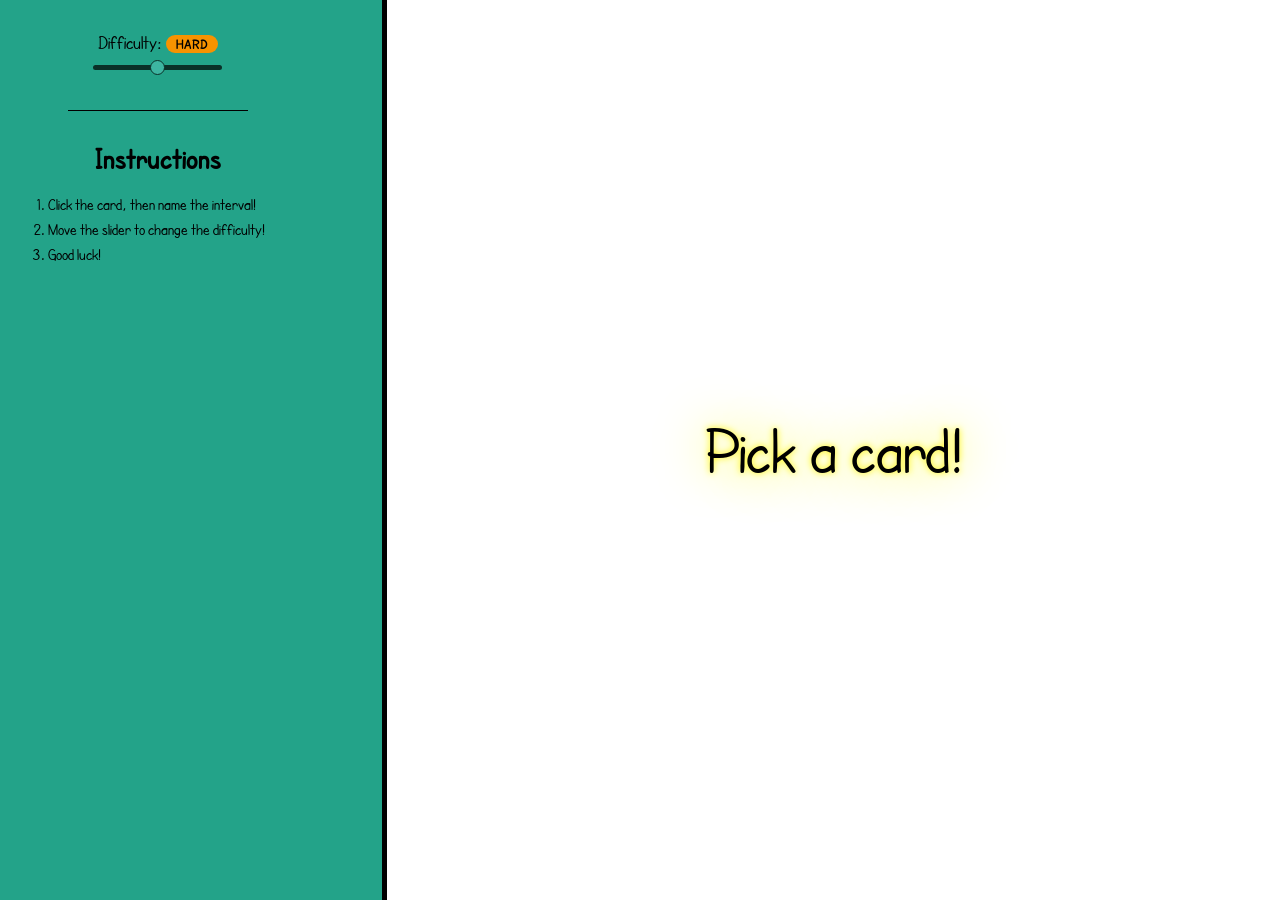
<file: index.html>
<!DOCTYPE html>
<html><head>
<meta http-equiv="content-type" content="text/html; charset=UTF-8">
<script src="https://code.jquery.com/jquery-3.4.1.min.js"></script>
<script src="scripts/namethefriends.js"></script>
<link href="stylesheets/namethefriends2.css" rel="stylesheet">

<title>KC & Friends - Demo</title>

<link rel="apple-touch-icon" sizes="180x180" href="favicon_io/apple-touch-icon.png">
<link rel="icon" type="image/png" sizes="32x32" href="favicon_io/favicon-32x32.png">
<link rel="icon" type="image/png" sizes="16x16" href="favicon_io/favicon-16x16.png">
<link rel="manifest" href="favicon_io/site.webmanifest">

</head>

<body>

<div id="container">

<div id="sidebar">
<div id="questions">

<center id="diff">Difficulty:
<span id="easy" class="easy diff">Easy</span>
<span id="medium" class="medium diff">Hard</span>
<span id="easymedium" class="easymedium diff">Harder</span>
<span id="hard" class="hard diff">LEVEL 3</span>
<span id="easymediumhard" class="easymediumhard diff">Hardest</span>
<span id="expert" class="expert diff">AHHHHH!!!</span>
<input type="range" id="difficulty" name="difficulty" class="slider" min="0" max="2"></center>

<hr>

<div class="easy questions">
<h2>Instructions</h2>

<ol>
<li>Click the card, then name the interval!</li>
<li>Move the slider to change the difficulty!</li>
<li>Good luck!</li>
</ol>

</div>

<div class="easymedium medium questions">
<h2>Instructions</h2>

<ol>
<li>Click the card, then name the interval!</li>
<li>Move the slider to change the difficulty!</li>
<li>Good luck!</li>
</ol>

</div>

<div class="easymediumhard hard questions">
<h2>Instructions</h2>

<ol>
<li>Click the card, then name the interval!</li>
<li>Move the slider to change the difficulty!</li>
<li>Good luck!</li>
</ol>

</div>

<div class="expert questions">
<h2>Instructions</h2>

<ol>
<li>Click the card, then name the interval!</li>
<li>Move the slider to change the difficulty!</li>
<li>Good luck!</li>
</ol>

</div>

</div>
</div>

<div id="cards">
<div class="valign">
    <div id="card_pull"><div id="pull_card">Pick a card!</div></div>
</div>
</div>

</div>

</body>
</html>
</file>
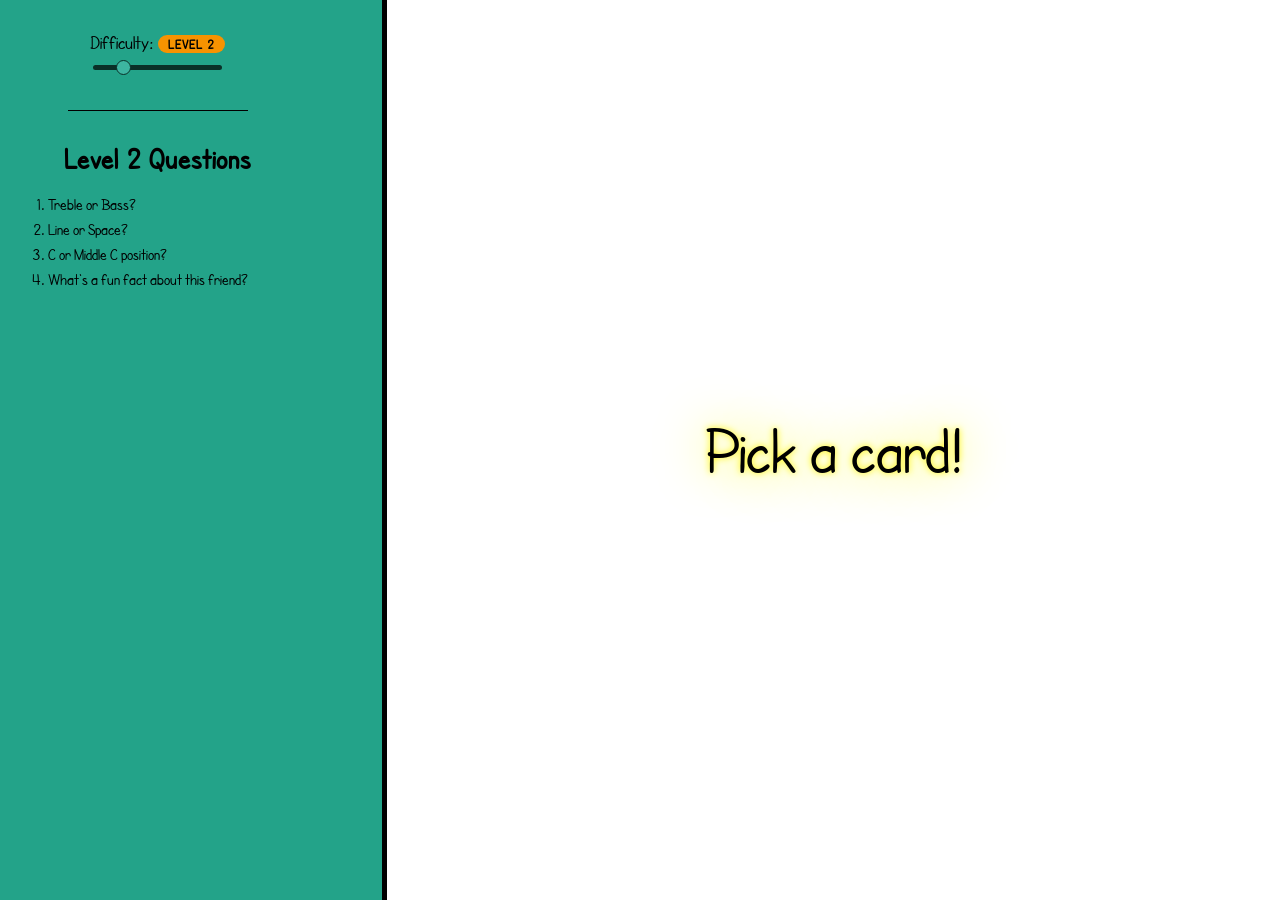
<file: KC & Friends 4/index.html>
<!DOCTYPE html>
<html><head>
<meta http-equiv="content-type" content="text/html; charset=UTF-8">
<script src="https://code.jquery.com/jquery-3.4.1.min.js"></script>
<script src="scripts/namethefriends.js"></script>
<link href="stylesheets/namethefriends2.css" rel="stylesheet">

<title>KC & Friends - Demo</title>

<link rel="apple-touch-icon" sizes="180x180" href="favicon_io/apple-touch-icon.png">
<link rel="icon" type="image/png" sizes="32x32" href="favicon_io/favicon-32x32.png">
<link rel="icon" type="image/png" sizes="16x16" href="favicon_io/favicon-16x16.png">
<link rel="manifest" href="favicon_io/site.webmanifest">

</head>

<body>

<div id="container">

<div id="sidebar">
<div id="questions">

<center id="diff">Difficulty:
<span id="easy" class="easy diff">LEVEL 1</span>
<span id="medium" class="medium diff">LEVEL 2</span>
<span id="easymedium" class="easymedium diff">LEVEL 1 + 2</span>
<span id="hard" class="hard diff">LEVEL 3</span>
<span id="easymediumhard" class="easymediumhard diff">LEVEL 1 + 2 + 3</span>
<span id="expert" class="expert diff">LEVEL 4</span>
<input type="range" id="difficulty" name="difficulty" class="slider" min="0" max="5"></center>

<hr>

<div class="easy questions">
<h2>Level 1 Questions</h2>

<ol>
<li>Treble or Bass?</li>
<li>Line or Space?</li>
<li>Play the note!</li>
<li>What's a fun fact about this friend?</li>
</ol>

</div>

<div class="easymedium medium questions">
<h2>Level 2 Questions</h2>

<ol>
<li>Treble or Bass?</li>
<li>Line or Space?</li>
<li>C or Middle C position?</li>
<li>What's a fun fact about this friend?</li>
</ol>

</div>

<div class="easymediumhard hard questions">
<h2>Level 3 Questions</h2>

<ol>
<li>Treble or Bass?</li>
<li>Line or space?</li>
<li>What position?</li>
<li>What's a fun fact about this friend?</li>
<li>What friend is the note/what letter is the friend?</li>
</ol>

</div>

<div class="expert questions">
<h2>Level 4 Questions</h2>

<ol>
<li>Treble or Bass?</li>
<li>Line or space?</li>
<li>What position do you put your hands in?</li>
<li>What's a fun fact about this friend?</li>
</ol>

</div>

</div>
</div>

<div id="cards">
<div class="valign">
    <div id="card_pull"><div id="pull_card">Pick a card!</div></div>
</div>
</div>

</div>

</body>
</html>
</file>
<file: stylesheets/namethefriends2.css>
html {
    width: 100%;
    height: 100%;
}
body {
    background: url('https://i.imgur.com/41Xa2El.png');
    font-family: Cartoonist;
    font-size: 17px;
    -webkit-touch-callout: none; /* iOS Safari */
    -webkit-user-select: none; /* Safari */
    -khtml-user-select: none; /* Konqueror HTML */
    -moz-user-select: none; /* Old versions of Firefox */
    -ms-user-select: none; /* Internet Explorer/Edge */
    user-select: none; /* Non-prefixed version, currently supported by Chrome, Opera and Firefox */
    width: 100%;
    height: 100%;
    margin: 0;
}
@font-face {
    font-family: Bubble;
    src: url('../fonts/bubble.otf');
}
@font-face {
    font-family: Riffic;
    src: url('../fonts/RifficFree-bold.ttf');
}
@font-face {
    font-family: Cartoonist;
    src: url('../fonts/cartoonist.ttf');
}
@font-face {
    font-family: MusiSync;
    src: url('../fonts/Musisync-qYy6.ttf');
}
h1 {
    font: normal 40px Riffic;
    line-height: 40px;
    text-transform: uppercase;
    margin: 10px 0px 15px;
    letter-spacing: 3px;
}
h2 {
    font: bold 30px Cartoonist;
    letter-spacing: 1px;
    margin: 0px 0px 10px;
    text-align: center;
}
ol {
    text-align: left;
}
ol li {
    margin: 5px 0px;
}
hr {
    display: block;
    width: 60%;
    margin: 40px auto 30px;
    background: #000;
    height: 1px;
    border: 0;
}


#container {
    width: 100vw;
    height: 100vh;
    display: flex;
    align-items: center;
    justify-content: center;
}
#sidebar {
    flex: 0 0 30vw;
    border-right: 5px solid #000;
    height: 100%;
    background: #23A389;
}
#cards {
    flex: 0 0 70vw;
    display: table;
    height: 100%;
    text-align: center;
}
.valign {
    width: 100%;
    height: 100%;
    display: table-cell;
    vertical-align: middle;
}




#main {
    display: table;
    width: 100%;
    height: 100%;
}
#content {
    display: table-cell;
    text-align: center;
    vertical-align: middle;
    width: 100%;
    height: 100%;
}
#card, #questions {
    display: inline-block;
    vertical-align: top;
}
#card {
    border-radius: 20px;
    overflow: hidden;
    position: relative;
}
#card_pull {
}
#card_pull:hover {
    cursor: pointer;
}
#pull_card {
    display: inline-block;
    font-size: 50pt;
    text-shadow: 0px 0px 50px #FFF500, 0px 0px 7px #FFF500;
    line-height: 100vh;
    width: 100%;
}
#card_pull img {
    width: auto;
    height: 500px;
}
#questions {
    width: 300px;
    padding: 10px;
}
#diff {
    margin: 20px auto;
    font-size: 15pt;
}
#difficulty {
    display: block;
    margin: 10px auto 0px;
}
.slider {
    -webkit-appearance: none;
    height: 5px;
    border-radius: 5px;
    background: #000;
    outline: none;
    opacity: 0.7;
    transition: opacity .15s ease-in-out;
}
.slider:hover {
    opacity: 1;
}
.slider::-webkit-slider-thumb {
    -webkit-appearance: none;
    appearance: none;
    width: 15px;
    height: 15px;
    background: #48BEAC;
    cursor: grab;
    border-radius: 999px;
    border: 1px solid #000;
}
.slider::-webkit-slider-thumb:active {
    cursor: grabbing;
}
.slider::-moz-range-thumb {
    width: 15px;
    height: 15px;
    background: #48BEAC;
    cursor: pointer;
    border-radius: 999px;
}
.diff {
    display: inline-block;
    text-transform: uppercase;
    font-weight: bold;
    padding: 1px 10px;
    border-radius: 999px;
    font-size: 14px;
    letter-spacing: 1px;
    text-align: center;
}
.easy, span.easymedium, .hard, .easymediumhard, .expert {
    display: none;
}
span.easy {
    background: #7BBB34;
}
span.medium {
    background: #F79300;
}
span.easymedium {
    background: #F74500;
}
span.hard {
    background: #FF0000;
}
span.easymediumhard {
    background: #FF0000;
}
span.expert {
    background: #770000;
    color: #fff;
}
.questions {
    width: 100%;
}
</file>
<file: KC & Friends 4/stylesheets/namethefriends2.css>
html {
    width: 100%;
    height: 100%;
}
body {
    background: url('https://i.imgur.com/41Xa2El.png');
    font-family: Cartoonist;
    font-size: 17px;
    -webkit-touch-callout: none; /* iOS Safari */
    -webkit-user-select: none; /* Safari */
    -khtml-user-select: none; /* Konqueror HTML */
    -moz-user-select: none; /* Old versions of Firefox */
    -ms-user-select: none; /* Internet Explorer/Edge */
    user-select: none; /* Non-prefixed version, currently supported by Chrome, Opera and Firefox */
    width: 100%;
    height: 100%;
    margin: 0;
}
@font-face {
    font-family: Bubble;
    src: url('../fonts/bubble.otf');
}
@font-face {
    font-family: Riffic;
    src: url('../fonts/RifficFree-bold.ttf');
}
@font-face {
    font-family: Cartoonist;
    src: url('../fonts/cartoonist.ttf');
}
@font-face {
    font-family: MusiSync;
    src: url('../fonts/Musisync-qYy6.ttf');
}
h1 {
    font: normal 40px Riffic;
    line-height: 40px;
    text-transform: uppercase;
    margin: 10px 0px 15px;
    letter-spacing: 3px;
}
h2 {
    font: bold 30px Cartoonist;
    letter-spacing: 1px;
    margin: 0px 0px 10px;
    text-align: center;
}
ol {
    text-align: left;
}
ol li {
    margin: 5px 0px;
}
hr {
    display: block;
    width: 60%;
    margin: 40px auto 30px;
    background: #000;
    height: 1px;
    border: 0;
}


#container {
    width: 100vw;
    height: 100vh;
    display: flex;
    align-items: center;
    justify-content: center;
}
#sidebar {
    flex: 0 0 30vw;
    border-right: 5px solid #000;
    height: 100%;
    background: #23A389;
}
#cards {
    flex: 0 0 70vw;
    display: table;
    height: 100%;
    text-align: center;
}
.valign {
    width: 100%;
    height: 100%;
    display: table-cell;
    vertical-align: middle;
}




#main {
    display: table;
    width: 100%;
    height: 100%;
}
#content {
    display: table-cell;
    text-align: center;
    vertical-align: middle;
    width: 100%;
    height: 100%;
}
#card, #questions {
    display: inline-block;
    vertical-align: top;
}
#card {
    border-radius: 20px;
    overflow: hidden;
    position: relative;
}
#card_pull {
}
#card_pull:hover {
    cursor: pointer;
}
#pull_card {
    display: inline-block;
    font-size: 50pt;
    text-shadow: 0px 0px 50px #FFF500, 0px 0px 7px #FFF500;
    line-height: 100vh;
    width: 100%;
}
#card_pull img {
    width: 100%;
    height: 100%;
}
#questions {
    width: 300px;
    padding: 10px;
}
#diff {
    margin: 20px auto;
    font-size: 15pt;
}
#difficulty {
    display: block;
    margin: 10px auto 0px;
}
.slider {
    -webkit-appearance: none;
    height: 5px;
    border-radius: 5px;
    background: #000;
    outline: none;
    opacity: 0.7;
    transition: opacity .15s ease-in-out;
}
.slider:hover {
    opacity: 1;
}
.slider::-webkit-slider-thumb {
    -webkit-appearance: none;
    appearance: none;
    width: 15px;
    height: 15px;
    background: #48BEAC;
    cursor: grab;
    border-radius: 999px;
    border: 1px solid #000;
}
.slider::-webkit-slider-thumb:active {
    cursor: grabbing;
}
.slider::-moz-range-thumb {
    width: 15px;
    height: 15px;
    background: #48BEAC;
    cursor: pointer;
    border-radius: 999px;
}
.diff {
    display: inline-block;
    text-transform: uppercase;
    font-weight: bold;
    padding: 1px 10px;
    border-radius: 999px;
    font-size: 14px;
    letter-spacing: 1px;
    text-align: center;
}
.easy, span.easymedium, .hard, .easymediumhard, .expert {
    display: none;
}
span.easy {
    background: #7BBB34;
}
span.medium {
    background: #F79300;
}
span.easymedium {
    background: #F74500;
}
span.hard {
    background: #FF0000;
}
span.easymediumhard {
    background: #FF0000;
}
span.expert {
    background: #770000;
    color: #fff;
}
.questions {
    width: 100%;
}
</file>
